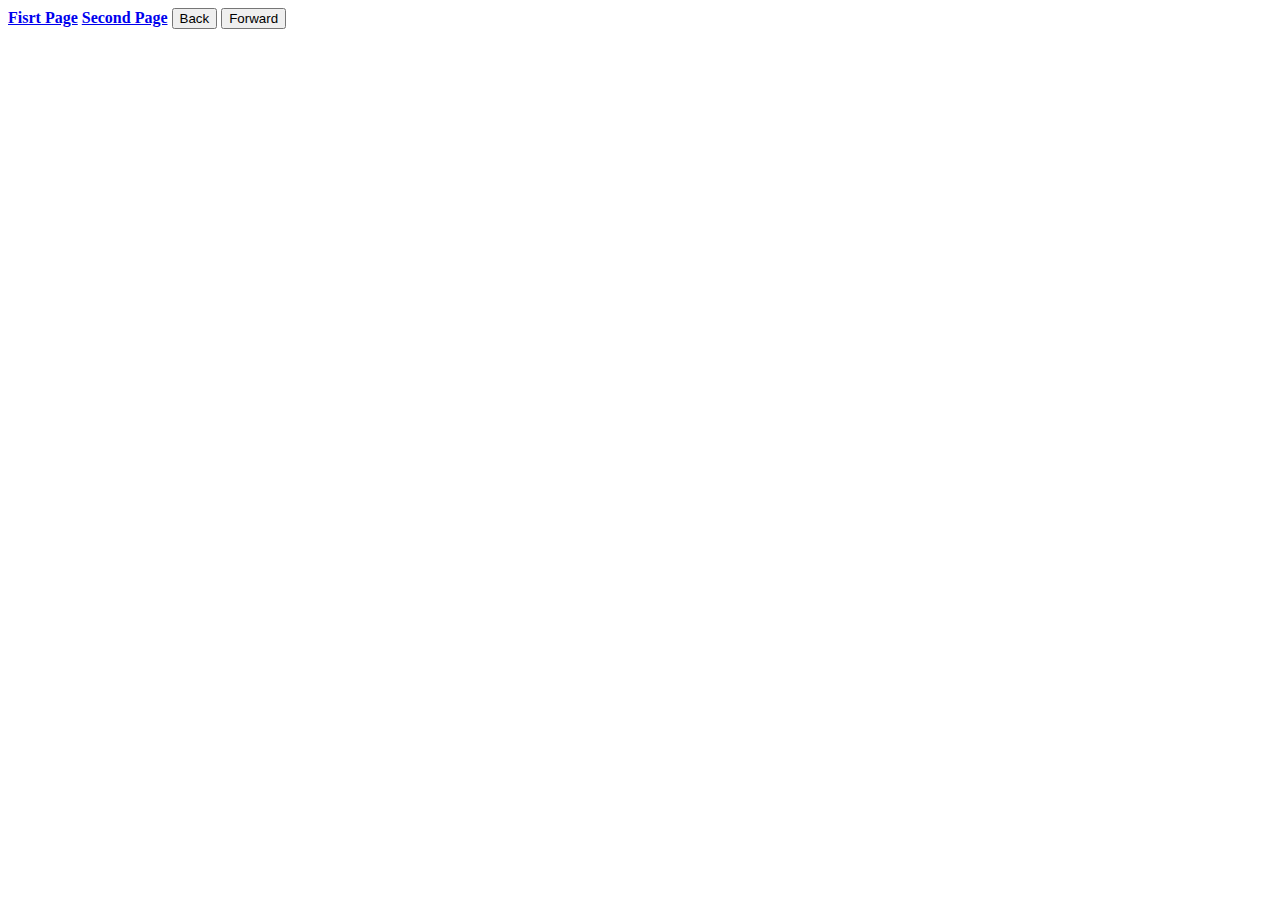
<file: GEOPOZITION/index.html>
<!DOCTYPE html>
<html lang="en">
<head>
    <meta charset="UTF-8">
    <meta name="viewport" content="width=device-width, initial-scale=1.0">
    <title>Document</title>
</head>
<body>
<a href="index.html"> <b>Fisrt Page</b></a>
<a href="index2.html"> <b>Second Page</b></a>
<button class="backButton">Back</button>
<button class="forwardButton">Forward</button>
<script src="data.js"></script>
</body>
</html>
</file>
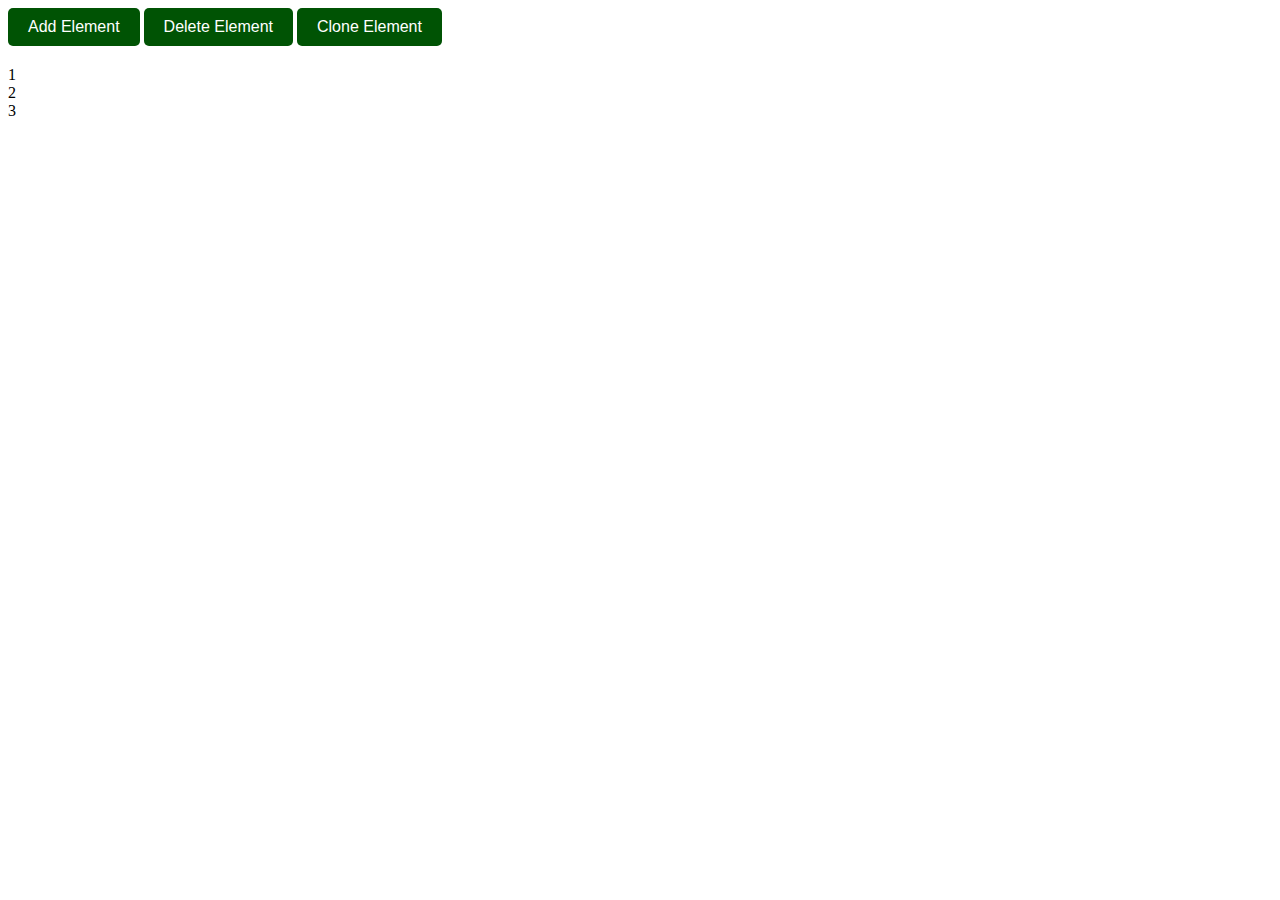
<file: GEOPOZITION/index2.html>
<!DOCTYPE html>
<html lang="en">
<head>
    <meta charset="UTF-8">
    <meta name="viewport" content="width=device-width, initial-scale=1.0">
    <title>Document</title>
    <script src="data2.js" defer></script>
    <link rel="stylesheet" href="style.css" />
</head>
<body>
    <button class="add"> Add Element</button>
    <button class="del"> Delete Element</button>
    <button class="clone"> Clone Element</button>

    <div class="content">
        <div class="block">1</div>
        <div class="block">2</div>
        <div class="block">3</div>
    </div>
</body>
</html>
</file>
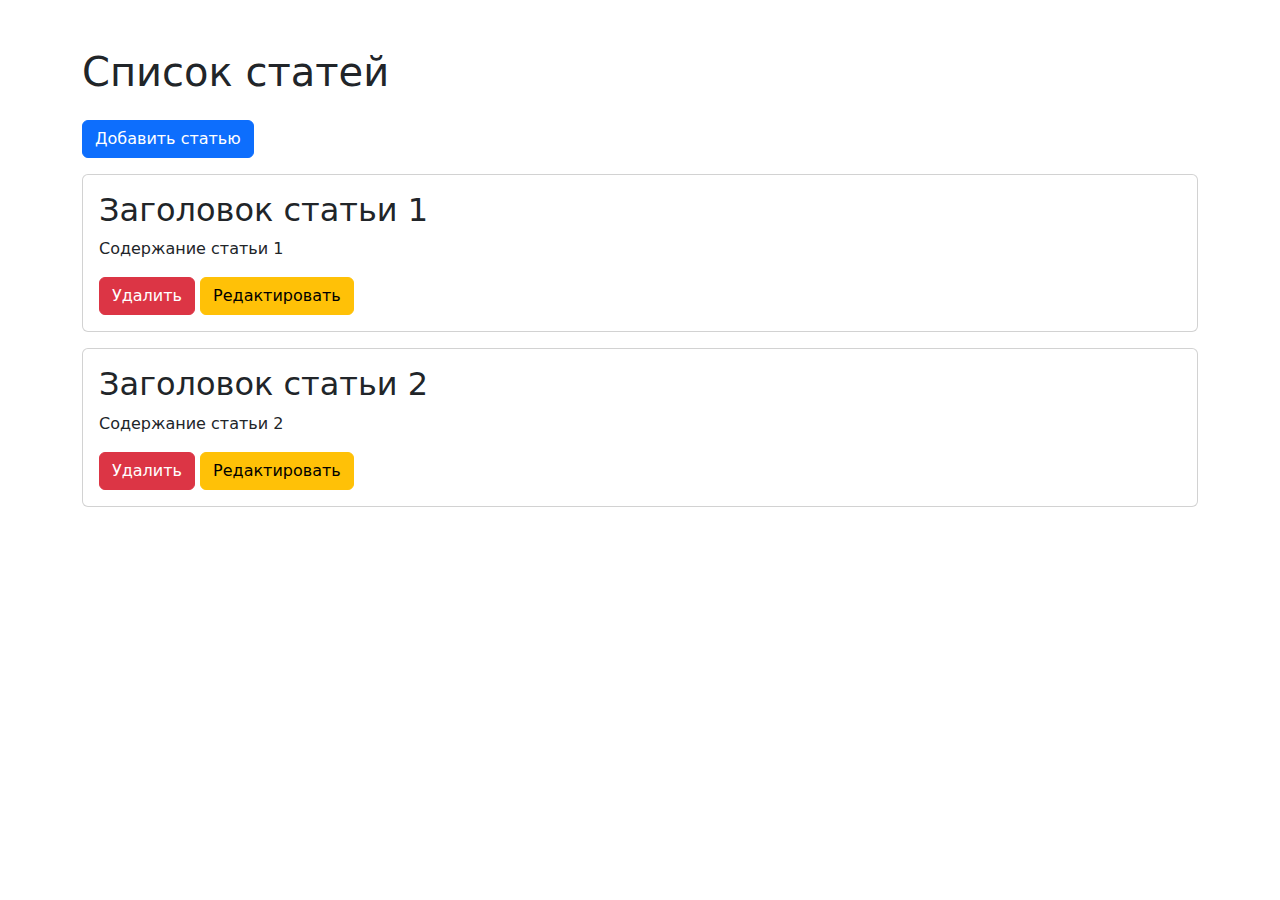
<file: GEOPOZITION/index3.html>
<!DOCTYPE html>
<html lang="ru">
<head>
    <meta charset="UTF-8">
    <meta name="viewport" content="width=device-width, initial-scale=1.0">
    <title>Список статей</title>
    <link href="https://cdn.jsdelivr.net/npm/bootstrap@5.3.0/dist/css/bootstrap.min.css" rel="stylesheet">
    <style>
        .article {
            margin-bottom: 20px;
        }
    </style>
</head>
<body>
    <div class="container mt-5">
        <h1 class="mb-4">Список статей</h1>
        <button id="addArticle" class="btn btn-primary mb-3">Добавить статью</button>
        <div id="articles"></div>
    </div>

    <script src="https://cdn.jsdelivr.net/npm/bootstrap@5.3.0/dist/js/bootstrap.bundle.min.js"></script>
    <script src="data3.js"></script>
</body>
</html>
</file>
<file: GEOPOZITION/style.css>
.box {
            width: 100px;
            height: 100px;
            border: 1px solid black;
            display: inline-block;
            margin-right: 10px;
            text-align: center;
            line-height: 100px;
            font-size: 20px;
        }
        .box {
    width: 100px;
    height: 100px;
    background-color: #ffc107; /* Яркий жёлтый фон */
    border-radius: 10px; /* Закругленные углы */
    box-shadow: 0 5px 15px rgba(0, 0, 0, 0.2); /* Тень вокруг блоков */
    transition: transform 0.3s ease-in-out; /* Анимация трансформации */
    cursor: pointer;
    position: relative;
    overflow: hidden;
    display: flex;
    justify-content: center;
    align-items: center;
    font-weight: bold;
    color: white;
    font-size: 24px;
    text-transform: uppercase;
    letter-spacing: 1px;
}

.box::before {
    content: '';
    position: absolute;
    top: 0;
    left: 0;
    right: 0;
    bottom: 0;
    background-image: linear-gradient(to bottom right, transparent, rgba(0, 0, 0, 0.3));
    opacity: 0;
    transition: opacity 0.3s ease-in-out;
}

.box:hover {
    transform: scale(1.05); /* Немного увеличим размер при наведении мыши */
}

.box:hover::before {
    opacity: 1; /* Показываем градиент при наведении */
}

/* Стилизация кнопок */
button {
    background-color: #005304;
    color: white;
    border: none;
    padding: 10px 20px;
    font-size: 16px;
    border-radius: 5px;
    cursor: pointer;
    transition: all 0.3s ease-in-out;
    margin-bottom: 20px;
}

button:hover {
    background-color: #00c40a;
}
</file>
